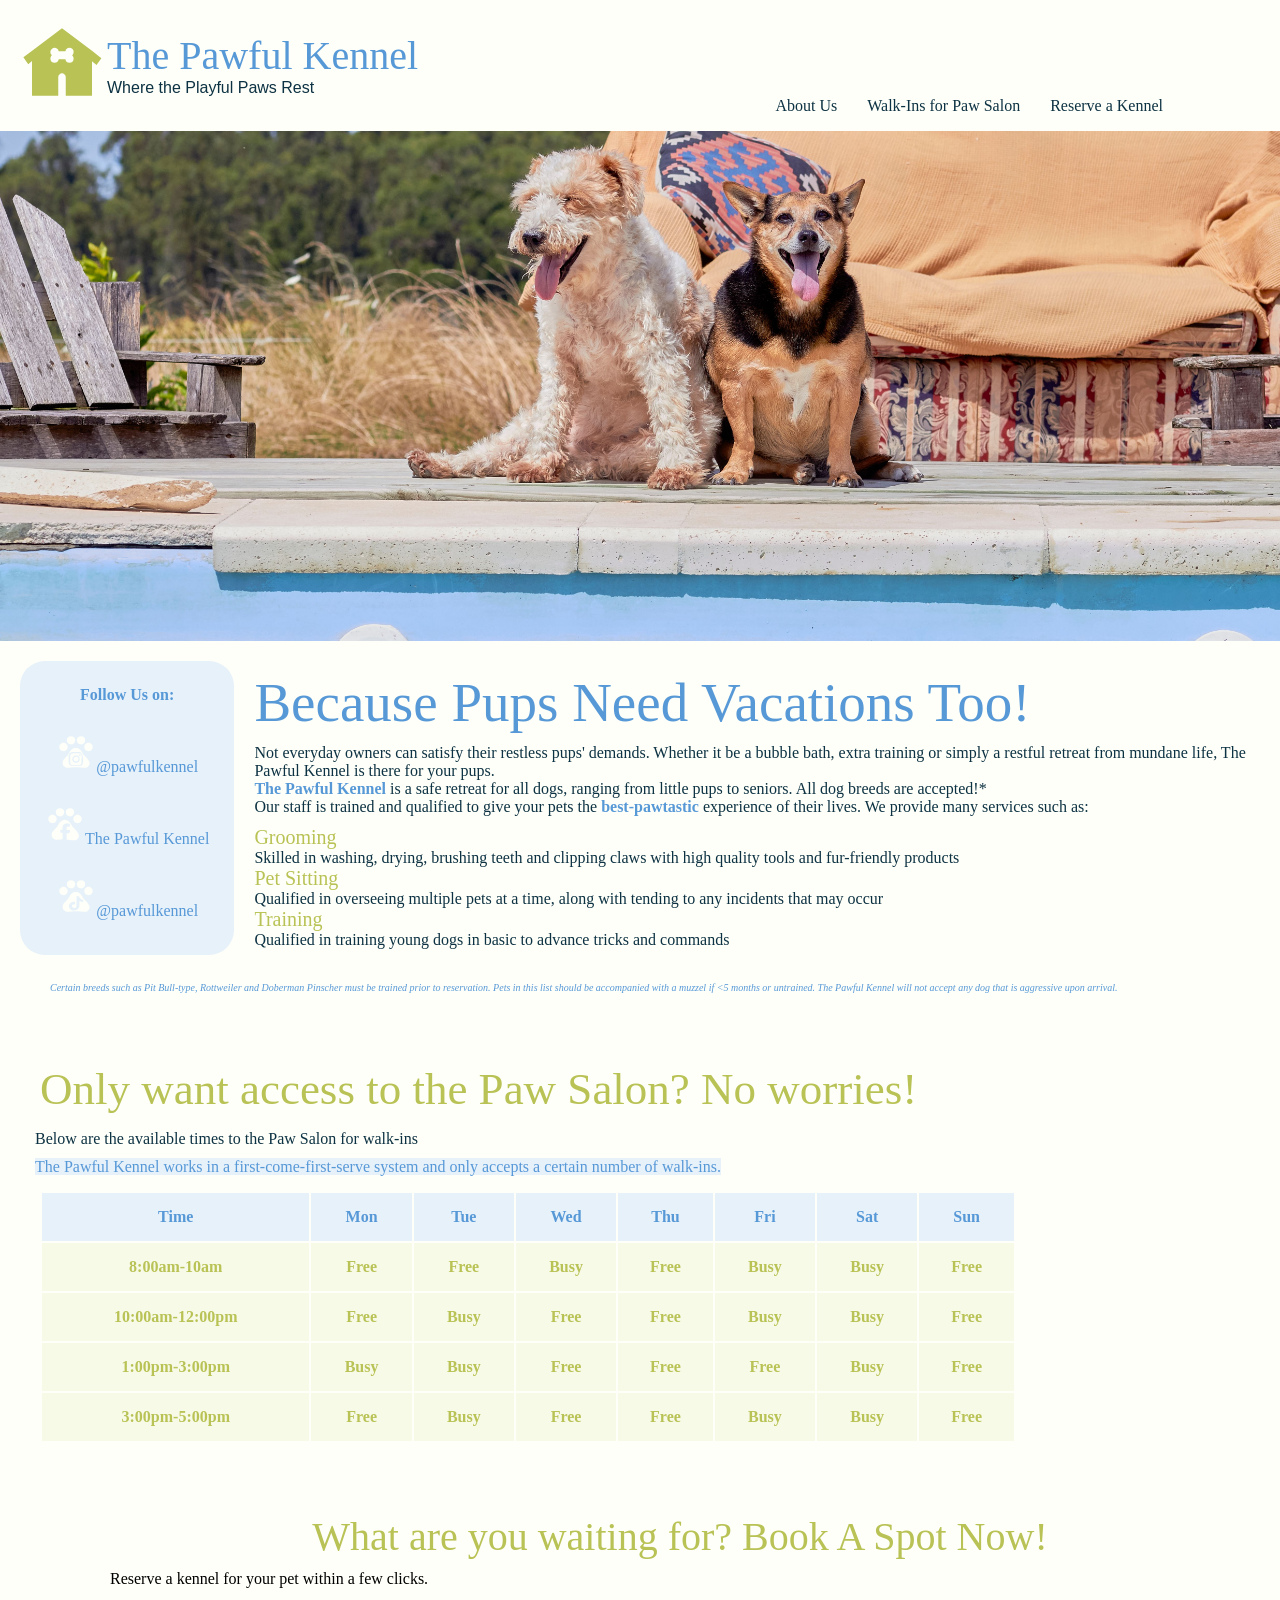
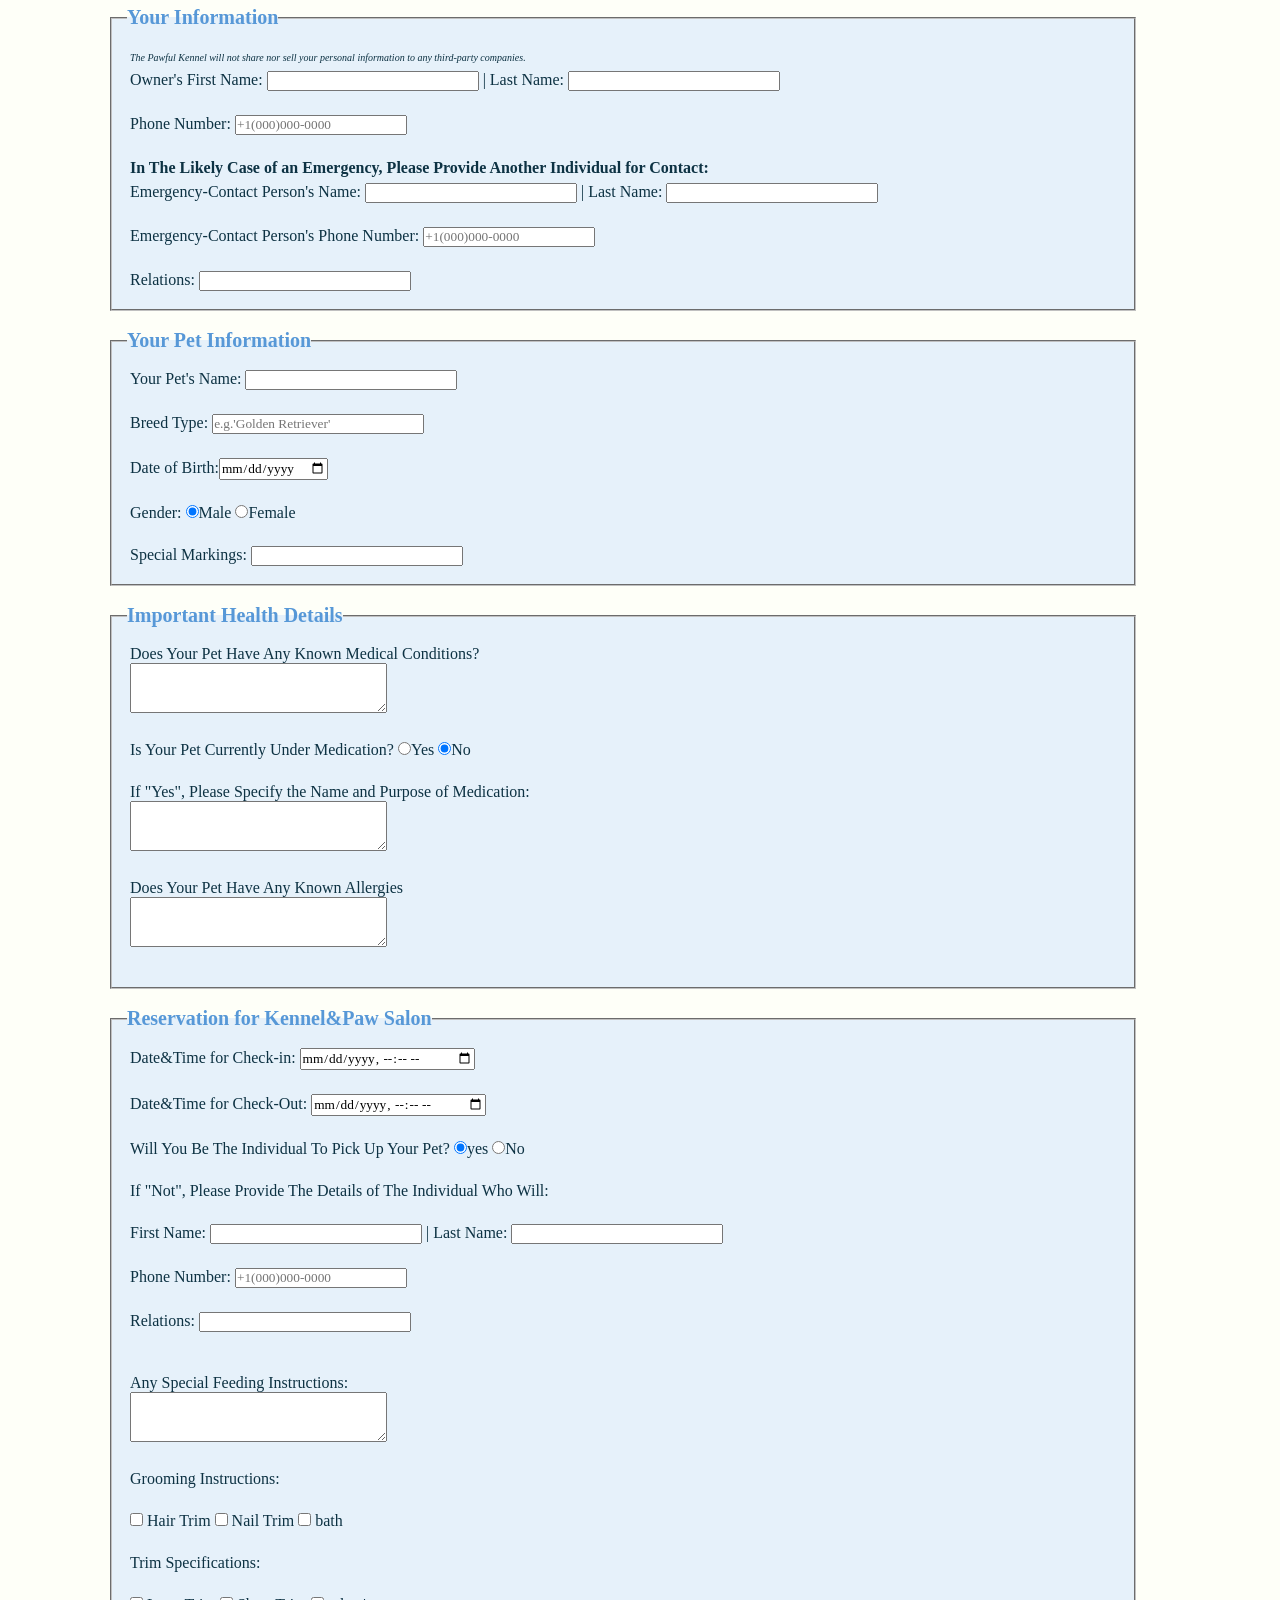
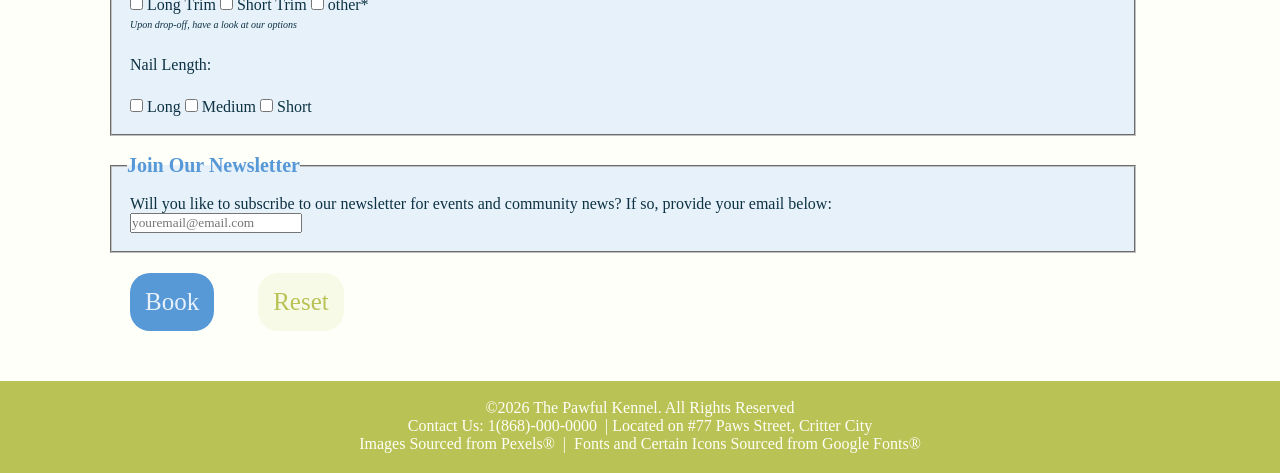
<file: index.html>
<!DOCTYPE html>
<html lang="en-US">
<head>
	<title>Bark!</title>
	<link rel="icon" type="image/x-icon" href="images/dog_bark.svg">
	<meta charset="UTF-8">
	<meta name="viewport" content="width=width-device, initial scale=1.0">
	<meta name="author" content="Katelyn Skinner">
	<meta name="description" content="Building a Single-Page Website">
	<meta name="keywords" content="Single-Page, Website, Grooming, Pet-Salon, Pet-Hotel">
	<link rel="stylesheet" href="css/style.css">
</head>

<body>
<!--Header & Nav--!>
<header>
	<img src="images/kennel_icon.svg" alt="logo" width="90" height="90" class="logo">
	<p class="logo_text">The Pawful Kennel</p>
	<p class="logo_subtext"> Where the Playful Paws Rest </p>
	<nav>
		<ul>
			<li><a href="#about">About Us</a></li>
			<li><a href="#salon">Walk-Ins for Paw Salon</a></li>
			<li><a href="#hotel">Reserve a Kennel</a></li>
		</ul>
	</nav>
</header>

<!--Main--!>
<main>
<img src="images/dogbanner2.jpg" alt="dogs playing" width="1000" height="510" class="banner">

<!--Aside Socials--!>
<aside>
	<p><strong>Follow Us on:</strong></p>
	<br>
	<p><a href="https://www.instagram.com/" title="Our Instagram Page"><img src="images/paw_instagram.svg" alt="instagram icon" width="40" height="40">@pawfulkennel</a></p>
	<br>
	<p><a href="https://www.facebook.com/" title="Our Facebook Page"><img src="images/paw_facebook.svg" alt="facebook icon" width="40" height="40">The Pawful Kennel</a></p>
	<br>
	<p><a href="https://www.tiktok.com/" title="Our TikTok Page"><img src="images/paw_tiktok.svg" alt="tiktok icon" width="40" height="40">@pawfulkennel</a></p>
</aside>

<!--Article About--!>
<article>
	<h1 id="about" class="about">Because Pups Need Vacations Too!</h1>
	<p>Not everyday owners can satisfy their restless pups' demands. Whether it be a bubble bath, extra training or simply a restful retreat from mundane life, The Pawful Kennel is there for your pups.</p>
	<p><strong>The Pawful Kennel</strong> is a safe retreat for all dogs, ranging from little pups to seniors. All dog breeds are accepted!&ast;</p>
	<p>Our staff is trained and qualified to give your pets the <strong>best-pawtastic</strong> experience of their lives. We provide many services such as:</p>
	<dl>
	<dt>Grooming</dt>
	<dd>Skilled in washing, drying, brushing teeth and clipping claws with high quality tools and fur-friendly products</dd>
	<dt>Pet Sitting</dt>
	<dd>Qualified in overseeing multiple pets at a time, along with tending to any incidents that may occur</dd>
	<dt>Training</dt>
	<dd>Qualified in training young dogs in basic to advance tricks and commands</dd>
	</dl>
	<br>
	<p><em>Certain breeds such as Pit Bull-type, Rottweiler and Doberman Pinscher must be trained prior to reservation. Pets in this list should be accompanied with a muzzel if &lt;5 months or untrained. The Pawful Kennel will not accept any dog that is aggressive upon arrival.</em></p>
	<br>
</article>

<!--Section1: Table--!>
<section class="table">
	<h2 id="salon" class="salon">Only want access to the Paw Salon? No worries!</h2>
	<p>Below are the available times to the Paw Salon for walk-ins</p>
	<p><mark>The Pawful Kennel works in a first-come-first-serve system and only accepts a certain number of walk-ins.</mark></p>
	<table>
		<thead>
		<tr>
			<th>Time</th>
			<th>Mon</th>
			<th>Tue</th>
			<th>Wed</th>
			<th>Thu</th>
			<th>Fri</th>
			<th>Sat</th>
			<th>Sun</th>
		</tr>
		</thead>
		<tbody>
		<tr>
			<th>8:00am-10am</th>
			<th>Free</th>
			<th>Free</th>
			<th>Busy</th>
			<th>Free</th>
			<th>Busy</th>
			<th>Busy</th>
			<th>Free</th>
		</tr>
		<tr>
			<th>10:00am-12:00pm</th>
			<th>Free</th>
			<th>Busy</th>
			<th>Free</th>
			<th>Free</th>
			<th>Busy</th>
			<th>Busy</th>
			<th>Free</th>
		</tr>
		<tr>
			<th>1:00pm-3:00pm</th>
			<th>Busy</th>
			<th>Busy</th>
			<th>Free</th>
			<th>Free</th>
			<th>Free</th>
			<th>Busy</th>
			<th>Free</th>
		</tr>
		<tr>
			<th>3:00pm-5:00pm</th>
			<th>Free</th>
			<th>Busy</th>
			<th>Free</th>
			<th>Free</th>
			<th>Busy</th>
			<th>Busy</th>
			<th>Free</th>
		</tr>
		</tbody>
	</table>
</section>

<!--Section2: Form--!>
<section class="form">
	<h3 id="hotel" class="hotel">What are you waiting for? Book A Spot Now!</h3>
	<p>Reserve a kennel for your pet within a few clicks.</p>
	<br>
	<form method="post" action="html/thankyou.html" autocomplete="off" name="reservation">
		<fieldset><legend>Your Information</legend>
			<p><em>The Pawful Kennel will not share nor sell your personal information to any third-party companies.</em></p>
			<p>Owner's First Name: <input type="text" name="firstname" id="firstname" size="25"> | Last Name: <input type="text" name="lastname" id="lastname" size="25"></p><br>
			<p>Phone Number: <input type="tel" name="phonenumber" id="phonenumber" placeholder="+1(000)000-0000"></p>
			<br>
			<p><strong>In The Likely Case of an Emergency, Please Provide Another Individual for Contact:</strong></p>
			<p>Emergency-Contact Person's Name: <input type="text" name="ecp-firstname" id="ecp-firstname" size="25"> | Last Name: <input type="text" name="ecp-lastname" id="ecp-lastname" size="25"></p>
			<br>
			<p>Emergency-Contact Person's Phone Number: <input type="tel" name="ecp-phone" id="ecp-phone" placeholder="+1(000)000-0000"></p>
			<br>
			<p>Relations: <input type="text" name="relations" id="relations" size="25"></p>
		</fieldset>
		<br>
		<fieldset><legend>Your Pet Information</legend>
			<p>Your Pet's Name: <input type="text" name="petname" id="petname" size="25"></p><br>
			<p>Breed Type: <input type="text" name="petbreed" id="petbreed" size="25" placeholder="e.g.&apos;Golden Retriever&apos;"></p><br>
			<p>Date of Birth:<input type="date" name="dob" id="dob"></p><br>
			<p>Gender:
				<input type="radio" name="gender" id="male" value="Male" checked><label for="male">Male</label>
				<input type="radio" name="gender" id="female" value="Female"><label for="female">Female</label></p><br>
			<p>Special Markings: <input type="text" name="spmarking" id="spmarking" size="25"> </p>
		</fieldset>
		<br>
		<fieldset><legend>Important Health Details</legend>
			<p>Does Your Pet Have Any Known Medical Conditions?<br>
			<textarea name="medcondition" id="medcondition" rows="3" cols="30"></textarea></p>
			<br>
			<p>Is Your Pet Currently Under Medication?
			<input type="radio" name="petmeds" id="yes" value="Yes"><label for="yes">Yes</label>
			<input type="radio" name="petmeds" id="no" value="No" checked><label for="no">No</label></p>
			<br>
			<p>If &quot;Yes&quot;, Please Specify the Name and Purpose of Medication: <br>
			<textarea name="purposeofmeds" id="purposeofmeds" rows="3" cols="30"></textarea></p>
			<br>
			<p>Does Your Pet Have Any Known Allergies<br>
			<textarea name="allergies" id="allergies" rows="3" cols="30"></textarea></p>
			<br>
		</fieldset>
		<br>
		<fieldset><legend>Reservation for Kennel&amp;Paw Salon</legend>
			<p>Date&amp;Time for Check-in:
			<input type="datetime-local" name="checkin" id="checkin"></p>
			<br>
			<p>Date&amp;Time for Check-Out:
			<input type="datetime-local" name="checkout" id="checkout"></p>
			<br>
			<p>Will You Be The Individual To Pick Up Your Pet?
			<input type="radio" name="pickup" id="i-will-be" value="Iwill" checked><label for="i-will-be">yes</label>
			<input type="radio" name="pickup" id="i-will-not" value="Iwillnot"><label for="i-will-not">No</label></p>
			<br>
			<p>If &quot;Not&quot;, Please Provide The Details of The Individual Who Will: </p> <br>
			<p>First Name: <input type="text" name="individualfname" id="individualfname" size="25"> | Last Name: <input type="text" name="individuallname" id="individuallname" size="25"></p><br>
			<p>Phone Number: <input type="tel" name="individualphone" id="individualphone" placeholder="+1(000)000-0000"></p><br>
			<p>Relations: <input type="text" name="individualrelation" id="individualrelation" size="25"></p>
			<br>
			<br>
			<p>Any Special Feeding Instructions: <br>
			<textarea name="feedinginstructions" id="feedinginstructions" rows="3" cols="30"></textarea></p>
			<br>
			<p>Grooming Instructions:</p><br>
			<p><input type="checkbox" name="grooming" id="g-hairtrim" value="hairtrim">&nbsp;Hair Trim
			<input type="checkbox" name="grooming" id="g-nailtrim" value="nailtrim">&nbsp;Nail Trim
			<input type="checkbox" name="grooming" id="g-bath" value="bath">&nbsp;bath </p>
			<br>
			<p>Trim Specifications:</p><br>
			<p><input type="checkbox" name="trimdetails" id="t-long" value="long">&nbsp;Long Trim
			<input type="checkbox" name="trimdetails" id="t-short" value="short">&nbsp;Short Trim
			<input type="checkbox" name="trimdetails" id="t-other" value="other">&nbsp;other&ast;
			<br><em>Upon drop-off, have a look at our options</em></p>
			<br>
			<p>Nail Length:</p><br>
			<p><input type="checkbox" name="nailtrim" id="nl-long" value="naillong">&nbsp;Long
			<input type="checkbox" name="nailtrim" id="nl-med" value="nailmedium">&nbsp;Medium
			<input type="checkbox" name="nailtrim" id="nl-short" value="nailshort">&nbsp;Short</p>
		</fieldset>
		<br>
		<fieldset><legend>Join Our Newsletter</legend>
			<p>Will you like to subscribe to our newsletter for events and community news? If so, provide your email below:<br>
			<input type="email" name="email" placeholder="youremail@email.com"></p>
		</fieldset>
		<input type="submit" value="Book"> <input type="reset" value="Reset">
	</form>
</section>
</main>

<!--Footer--!>
<footer>
<br>
	<p> &copy;2026 The Pawful Kennel. All Rights Reserved</p>
	<p>Contact Us: 1(868)-000-0000 &nbsp;|&nbsp;Located on #77 Paws Street, Critter City</p>
	<p>Images Sourced from Pexels&reg; &nbsp;|&nbsp; Fonts and Certain Icons Sourced from Google Fonts&reg;</p>
</footer>
</body>
</html>
</file>
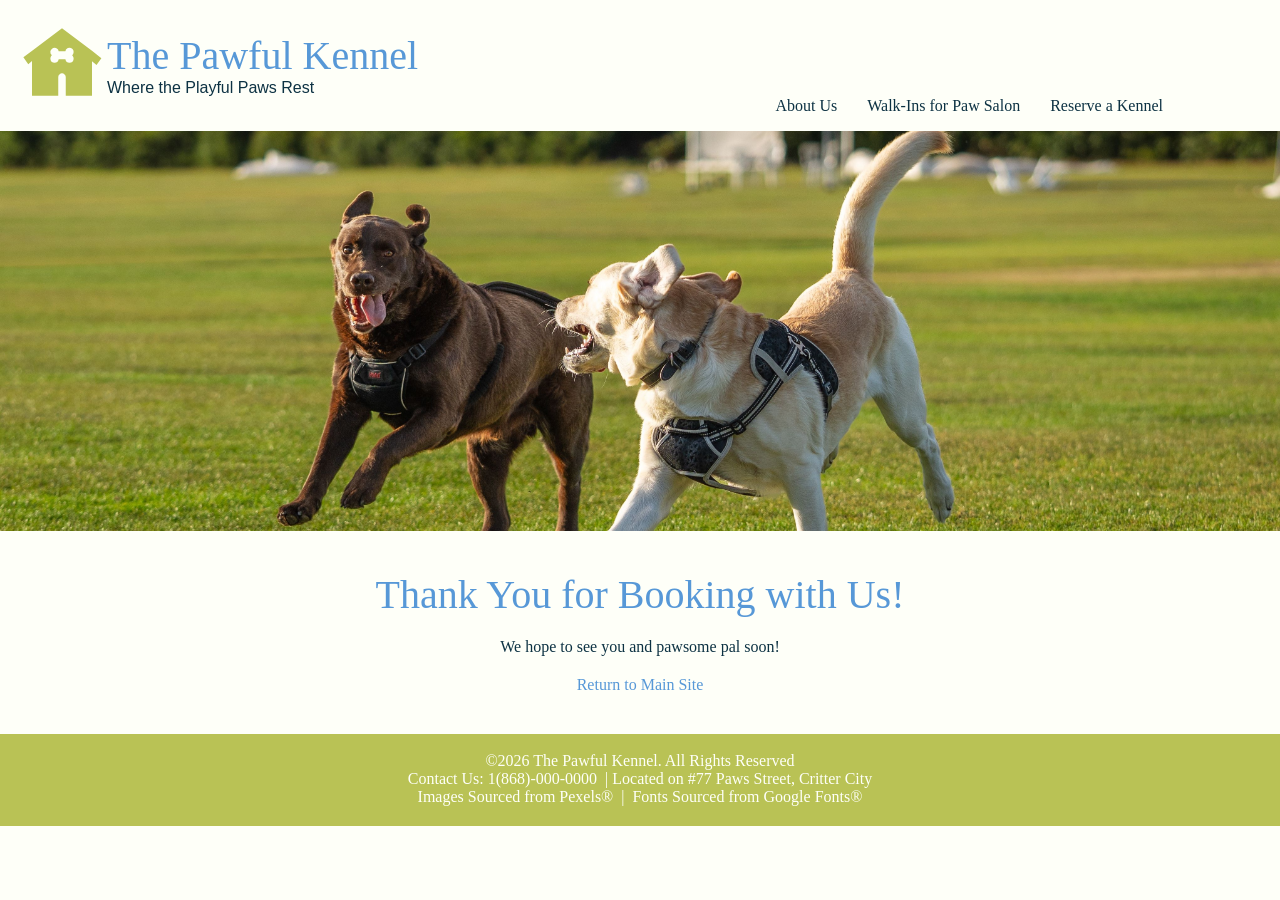
<file: html/thankyou.html>
<!DOCTYPE html>
<html lang="en-US">
<head>
	<title>Bark!</title>
	<link rel="icon" type="image/x-icon" href="../images/dog_bark.svg">
	<meta charset="UTF-8">
	<meta name="viewport" content="width=width-device, initial scale=1.0">
	<meta name="author" content="Katelyn Skinner">
	<meta name="description" content="Building a Single-Page Website">
	<meta name="keywords" content="Single-Page, Website, Grooming, Pet-Salon, Pet-Hotel">
	<link rel="stylesheet" href="../css/style.css">
</head>

<body>
<!--Header & Nav--!>
<header>
	<img src="../images/kennel_icon.svg" alt="logo" width="90" height="90" class="logo">
	<p class="logo_text">The Pawful Kennel</p>
	<p class="logo_subtext"> Where the Playful Paws Rest </p>
	<nav>
		<ul>
			<li><a href="../index.html#about">About Us</a></li>
			<li><a href="../index.html#salon">Walk-Ins for Paw Salon</a></li>
			<li><a href="../index.html#hotel">Reserve a Kennel</a></li>
		</ul>
	</nav>
</header>
<!--Main--!>
<main>
<!--Form Submitted--!>
<img src="../images/dogbanner1.jpg" alt="dogs playing" width="1000" height="400" class="banner">
<section class="thankyou">
	<h1>Thank You for Booking with Us!</h1>
	<p>We hope to see you and pawsome pal soon!</p>
	<p><a href="../index.html">Return to Main Site</a></p>
</section>
</main>

<!--Footer--!>
<footer>
<br>
	<p> &copy;2026 The Pawful Kennel. All Rights Reserved</p>
	<p>Contact Us: 1(868)-000-0000 &nbsp;|&nbsp;Located on #77 Paws Street, Critter City</p>
	<p>Images Sourced from Pexels&reg; &nbsp;|&nbsp; Fonts Sourced from Google Fonts&reg;</p>
</footer>
</body>
</html>
</file>
<file: css/style.css>
/*Overall CSS*/
* {margin: 0px; padding: 0px; box-sizing: border-box; font-family: "Trebuchet MS";}
h1 {color: #5798D7; padding: 10px; font-size: 55px; font-weight: lighter;}
h2 {color: #B9C255; padding: 10px; font-size: 45px; font-weight: lighter;}
h3 {color: #B9C255; padding: 10px; font-size: 40px; font-weight: lighter;}
body {background-color: #FEFFF8;}

/*CSS for Header*/
header {margin: 0px; padding: 17px; background-color: #FEFFF8;}

/*CSS for Nav*/
.logo {float: left;}
.logo_text {margin-top: 15px; font-size: 40px; font-family: "Brush Script MT"; color: #5798D7;}
.logo_subtext {font-family: Helvetica; color: #0D3243;}
.logo_subtext:hover {color: #5798D7;}
nav  {margin-right: 100px; margin-bottom: 17px;}
nav ul {list-style: none; display: flex; gap: 30px; padding: 0px; margin: 0px; float: right; font-family: Helvetica;}
nav ul li a {text-decoration: none; color: #0D3243;}
nav ul li a:hover {color: #5798D7;}
nav ul li a:active {color: #B9C255;}

/*CSS for Main*/
main {margin: auto;}
.banner {width: 100%; object-fit: cover; display: block;}

/*CSS for Aside*/
aside {padding: 20px; margin: 20px; background-color: #E6F1FA; float: left; border-radius: 25px; text-align: center; padding-bottom: 30px;}
aside p {padding: 5px; color: #5798D7;}
aside a {color: #5798D7; text-decoration: none;}
aside a:hover {color: #B9C255;}

/*CSS for Article*/
article {padding: 10px; margin: 10px;}
.about {font-family: "Brush Script MT";}
.about:hover {color: #B9C255;}
article p {color: #0D3243;}
article strong {color: #5798D7;}
article em {color: #5798D7; font-size: 10px; margin: 30px;}
dl {padding: 10px;}
dt {color: #B9C255; font-size: 20px;}
dd {color: #0D3243;}

/*CSS for Section Table*/
.salon {font-family: "Brush Script MT";}
.salon:hover {color: #5798D7;}
.table {padding: 20px; margin: 10px;}
.table p {color: #0D3243; padding: 5px;}
mark {color: #5798D7; background-color: #E6F1FA;}
table {width: 80%; margin: 10px; margin-bottom: 10px;}
thead {background-color: #E6F1FA; color: #5798D7;}
tbody {background-color: #F7FAE6; color: #B9C255;}
th {padding: 15px 10px;}

/*CSS for Section Form*/
.hotel {font-family: "Brush Script MT"; text-align: center;}
.hotel:hover {color: #5798D7;}
.form {padding: 20px; margin: 10px; padding-left: 100px;}
form {width: 90%;}
form p {color: #0D3243; padding: 3px;}
legend {color: #5798D7; font-weight: bolder; font-size: 20px;}
fieldset {background-color: #E6F1FA; padding: 15px;}
.form em {font-size: 10px;}
input[type=submit] {background-color: #5798D7; color: #E6F1FA; border: 1px; border-radius: 20px; margin: 20px; padding: 15px; font-size: 25px;}
input[type=submit]:hover {background-color: #E6F1FA; color: #5798D7; border: 1px; border-radius: 20px; margin: 20px; padding: 15px; font-size: 25px;}
input[type=reset] {background-color: #F7FAE6; color: #B9C255; border: 1px; border-radius: 20px; margin: 20px; padding: 15px; font-size: 25px;}
input[type=reset]:hover {background-color: #B9C255; color: #F7FAE6; border: 1px; border-radius: 20px; margin: 20px; padding: 15px; font-size: 25px;}

/*CSS for Thank You Page*/
.thankyou {padding: 20px; text-align: center; margin: 10px;}
.thankyou h1 {color: #5798D7; font-size: 40px;}
.thankyou a {color: #5798D7; text-decoration: none;}
.thankyou a:hover {color: #B9C255;}
.thankyou p {padding: 10px; color: #0D3243;}

/*CSS for Footer*/
footer {text-align: center; background-color: #B9C255; margin: auto; padding-bottom: 20px;}
footer p {color: #FEFFF8;}
</file>
